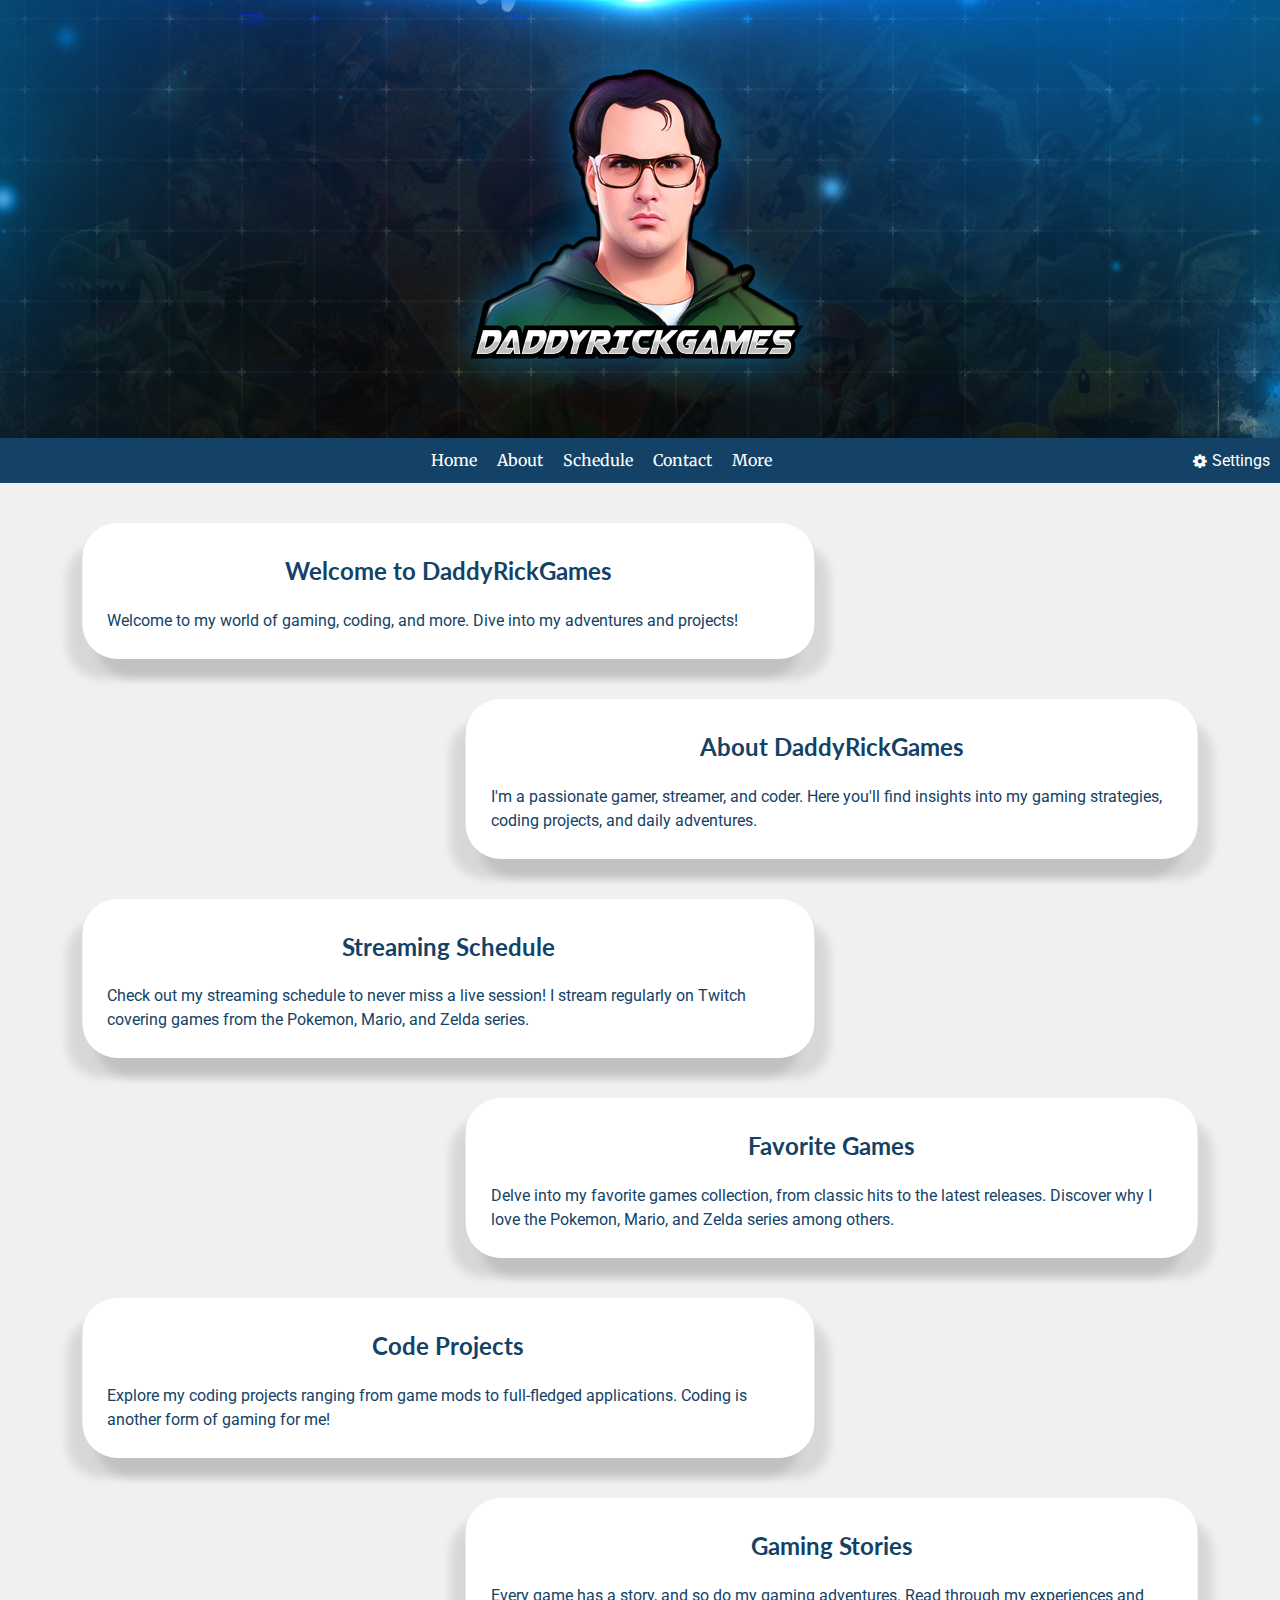
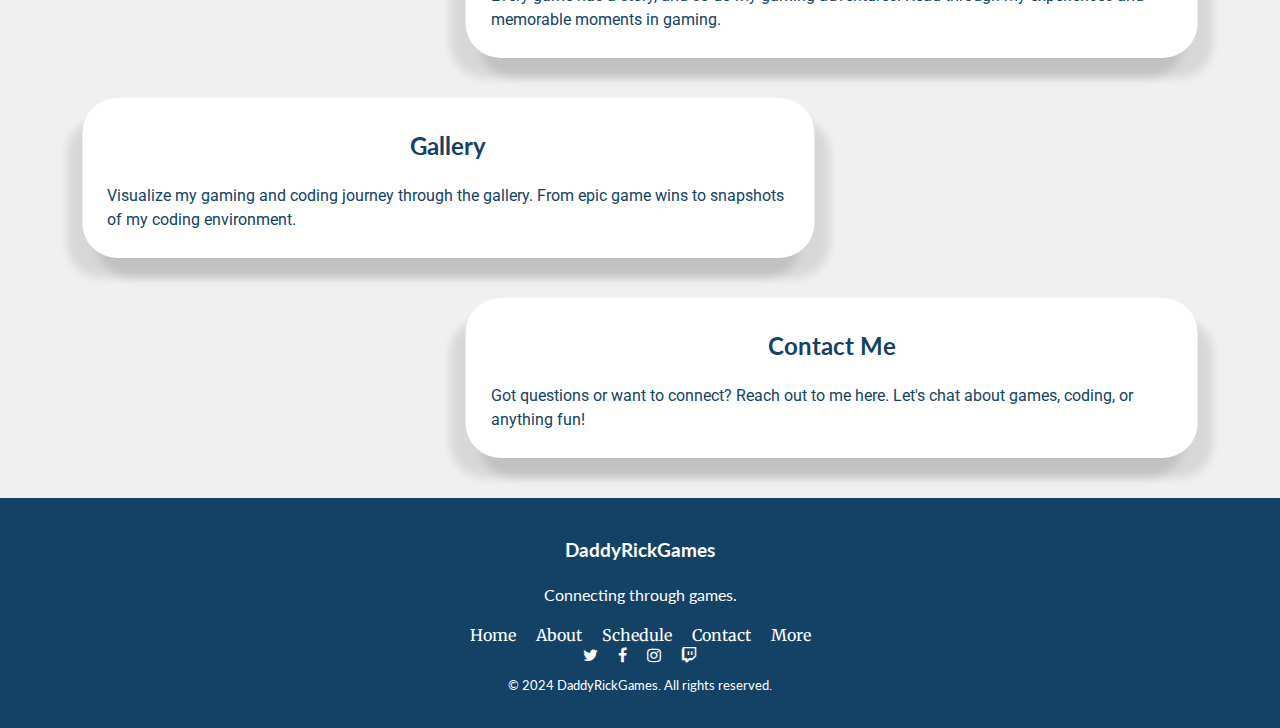
<file: index.html>
<!DOCTYPE html>
<html lang="en">
<head>
    <meta charset="UTF-8">
    <meta name="viewport" content="width=device-width, initial-scale=1.0">
    <title>DaddyRickGames Website</title>
    <link href="https://fonts.googleapis.com/css?family=Roboto|Lato|Merriweather&display=swap" rel="stylesheet">
    <link rel="stylesheet" href="https://cdnjs.cloudflare.com/ajax/libs/font-awesome/4.7.0/css/font-awesome.min.css">
    <link rel="stylesheet" href="Css/style.css">
</head>
<body>
    <div id="banner">
        <img src="social-banner.png" alt="DaddyRickGames Banner"/>
    </div>
    <nav id="menuBar" getComponent="navbar.html"></nav>
    
    <main>
        <section id="home">
            <div class="content">
                <h2>Welcome to DaddyRickGames</h2>
                <p>Welcome to my world of gaming, coding, and more. Dive into my adventures and projects!</p>
            </div>
        </section>
        <section id="about">
            <div class="content">
                <h2>About DaddyRickGames</h2>
                <p>I'm a passionate gamer, streamer, and coder. Here you'll find insights into my gaming strategies, coding projects, and daily adventures.</p>
            </div>
        </section>
        <section id="schedule">
            <div class="content">
                <h2>Streaming Schedule</h2>
                <p>Check out my streaming schedule to never miss a live session! I stream regularly on Twitch covering games from the Pokemon, Mario, and Zelda series.</p>
            </div>
        </section>
        <section id="games">
            <div class="content">
                <h2>Favorite Games</h2>
                <p>Delve into my favorite games collection, from classic hits to the latest releases. Discover why I love the Pokemon, Mario, and Zelda series among others.</p>
            </div>
        </section>
        <section id="code-projects">
            <div class="content">
                <h2>Code Projects</h2>
                <p>Explore my coding projects ranging from game mods to full-fledged applications. Coding is another form of gaming for me!</p>
            </div>
        </section>
        <section id="stories">
            <div class="content">
                <h2>Gaming Stories</h2>
                <p>Every game has a story, and so do my gaming adventures. Read through my experiences and memorable moments in gaming.</p>
            </div>
        </section>
        <section id="gallery">
            <div class="content">
                <h2>Gallery</h2>
                <p>Visualize my gaming and coding journey through the gallery. From epic game wins to snapshots of my coding environment.</p>
            </div>
        </section>
        <section id="contact">
            <div class="content">
                <h2>Contact Me</h2>
                <p>Got questions or want to connect? Reach out to me here. Let's chat about games, coding, or anything fun!</p>
            </div>
        </section>
    </main>
    <footer id="site-footer" getComponent="footer.html"></footer>
    <script src="Js/includeHTML.js"></script>
    <script src="Js/script.js"></script>
</body>
</html>
</file>
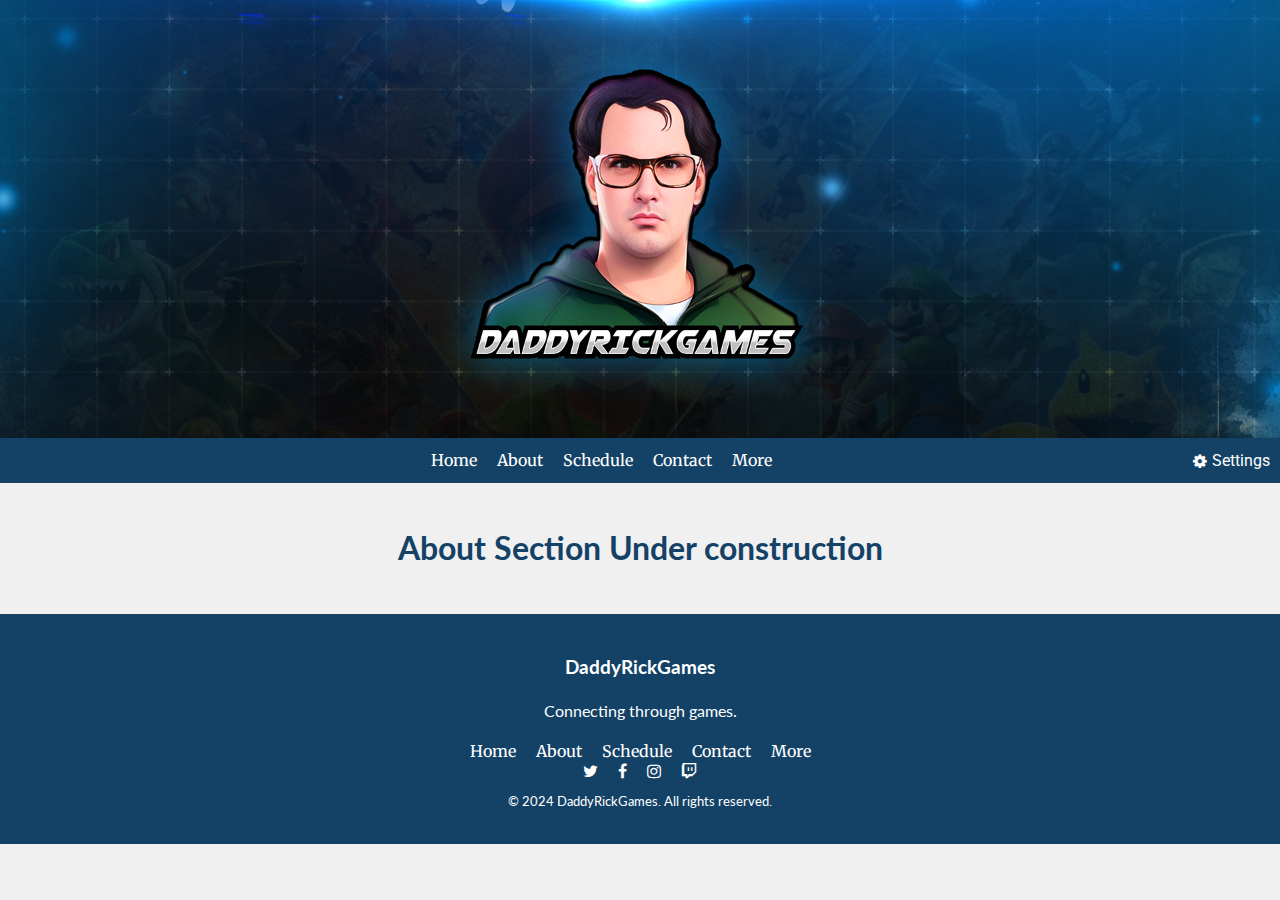
<file: about.html>
<!DOCTYPE html>
<html lang="en">
<head>
    <meta charset="UTF-8">
    <meta name="viewport" content="width=device-width, initial-scale=1.0">
    <title>DaddyRickGames About</title>
    <link href="https://fonts.googleapis.com/css?family=Roboto|Lato|Merriweather&display=swap" rel="stylesheet">
    <link rel="stylesheet" href="https://cdnjs.cloudflare.com/ajax/libs/font-awesome/4.7.0/css/font-awesome.min.css">
    <link rel="stylesheet" href="Css/style.css">
</head>
<body>
    <div id="banner">
        <img src="social-banner.png" alt="DaddyRickGames Banner"/>
    </div>
    <nav id="menuBar" getComponent="navbar.html"></nav>
    <main>
        <h1>
            About Section Under construction
        </h1>
    </main>
    <footer id="site-footer" getComponent="footer.html"></footer>
    <script src="Js/includeHTML.js"></script>
    <script src="Js/script.js"></script>
</body>
</file>
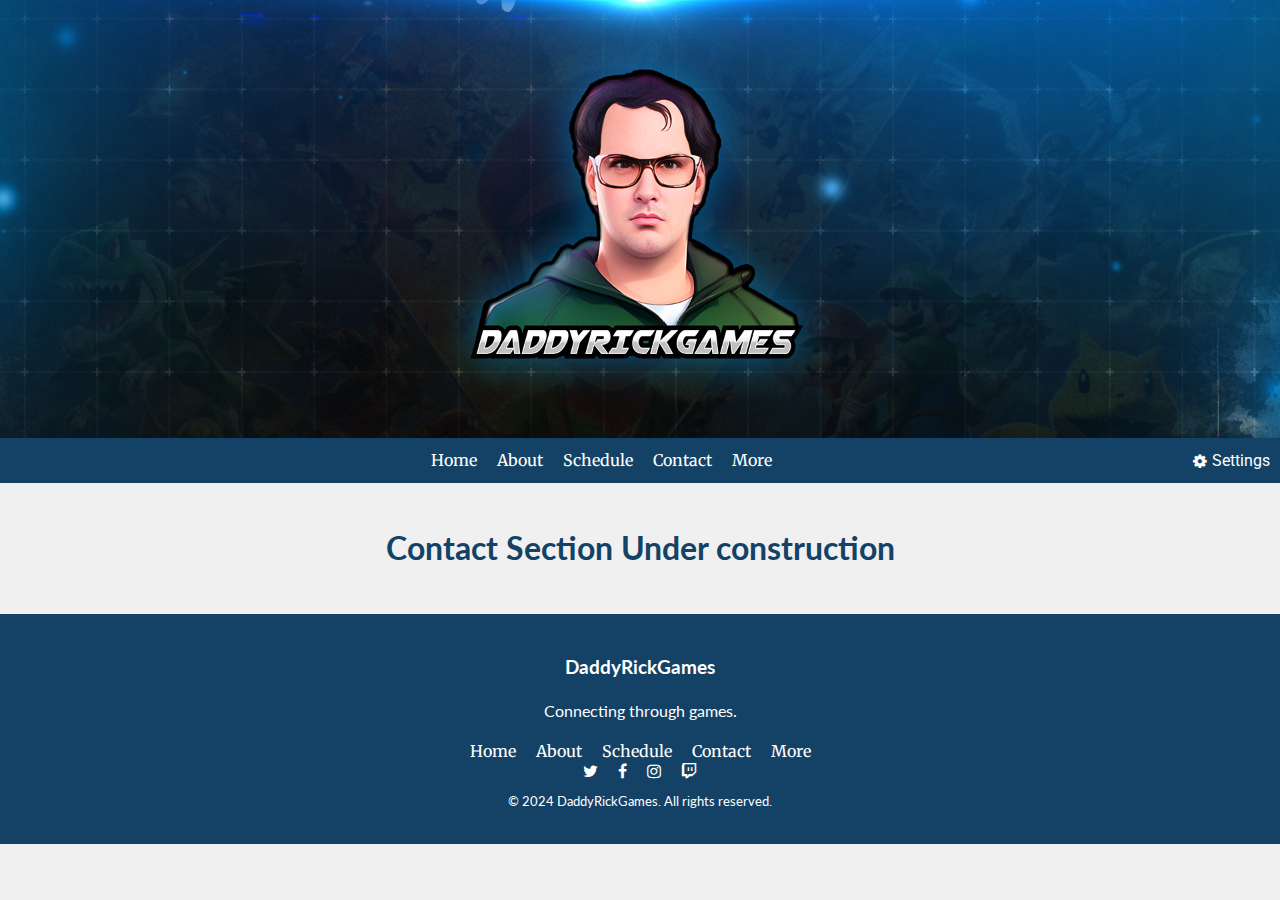
<file: contact.html>
<!DOCTYPE html>
<html lang="en">
<head>
    <meta charset="UTF-8">
    <meta name="viewport" content="width=device-width, initial-scale=1.0">
    <title>DaddyRickGames Contact</title>
    <link href="https://fonts.googleapis.com/css?family=Roboto|Lato|Merriweather&display=swap" rel="stylesheet">
    <link rel="stylesheet" href="https://cdnjs.cloudflare.com/ajax/libs/font-awesome/4.7.0/css/font-awesome.min.css">
    <link rel="stylesheet" href="Css/style.css">
</head>
<body>
    <div id="banner">
        <img src="social-banner.png" alt="DaddyRickGames Banner"/>
    </div>
    <nav id="menuBar" getComponent="navbar.html"></nav>
    <main>
        <h1>
            Contact Section Under construction
        </h1>
    </main>
    <footer id="site-footer" getComponent="footer.html"></footer>
    <script src="Js/includeHTML.js"></script>
    <script src="Js/script.js"></script>
</body>
</file>
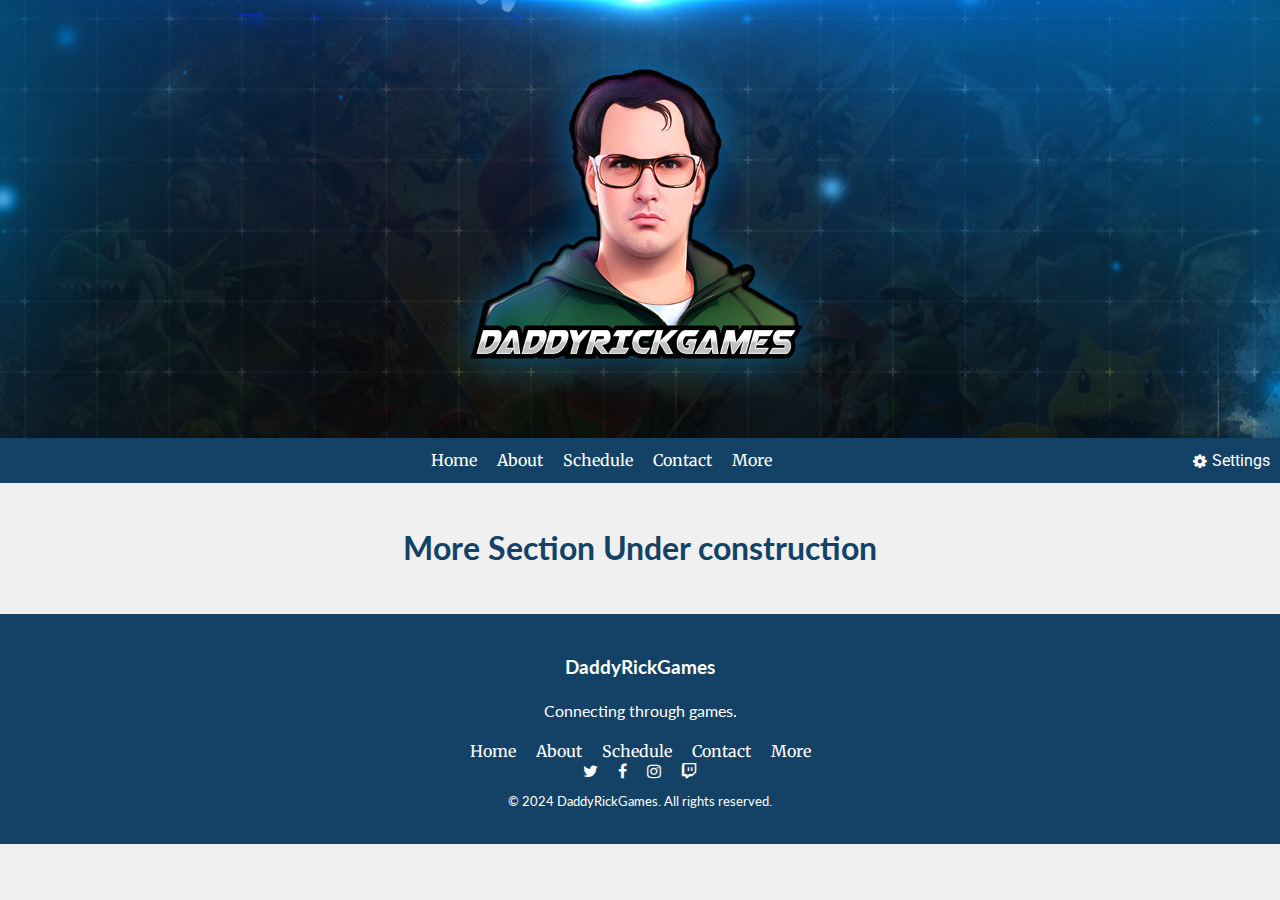
<file: more.html>
<!DOCTYPE html>
<html lang="en">
<head>
    <meta charset="UTF-8">
    <meta name="viewport" content="width=device-width, initial-scale=1.0">
    <title>DaddyRickGames More</title>
    <link href="https://fonts.googleapis.com/css?family=Roboto|Lato|Merriweather&display=swap" rel="stylesheet">
    <link rel="stylesheet" href="https://cdnjs.cloudflare.com/ajax/libs/font-awesome/4.7.0/css/font-awesome.min.css">
    <link rel="stylesheet" href="Css/style.css">
</head>
<body>
    <div id="banner">
        <img src="social-banner.png" alt="DaddyRickGames Banner"/>
    </div>
    <nav id="menuBar" getComponent="navbar.html"></nav>
    <main>
        <h1>
            More Section Under construction
        </h1>
    </main>
    <footer id="site-footer" getComponent="footer.html"></footer>
    <script src="Js/includeHTML.js"></script>
    <script src="Js/script.js"></script>
</body>
</file>
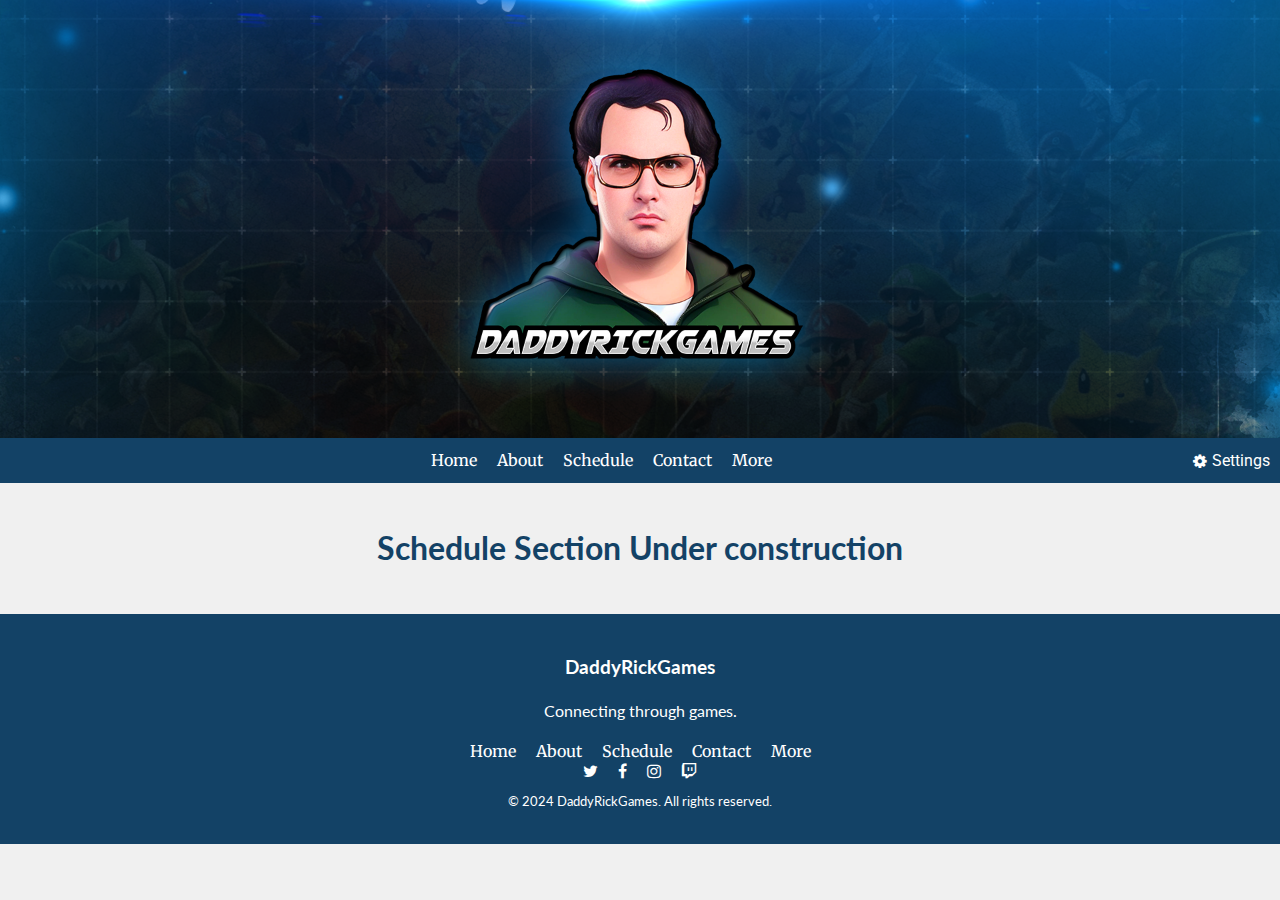
<file: schedule.html>
<!DOCTYPE html>
<html lang="en">
<head>
    <meta charset="UTF-8">
    <meta name="viewport" content="width=device-width, initial-scale=1.0">
    <title>DaddyRickGames Schedule</title>
    <link href="https://fonts.googleapis.com/css?family=Roboto|Lato|Merriweather&display=swap" rel="stylesheet">
    <link rel="stylesheet" href="https://cdnjs.cloudflare.com/ajax/libs/font-awesome/4.7.0/css/font-awesome.min.css">
    <link rel="stylesheet" href="Css/style.css">
</head>
<body>
    <div id="banner">
        <img src="social-banner.png" alt="DaddyRickGames Banner"/>
    </div>
    <nav id="menuBar" getComponent="navbar.html"></nav>
    <main>
        <h1>
            Schedule Section Under construction
        </h1>
    </main>
    <footer id="site-footer" getComponent="footer.html"></footer>
    <script src="Js/includeHTML.js"></script>
    <script src="Js/script.js"></script>
</body>
</file>
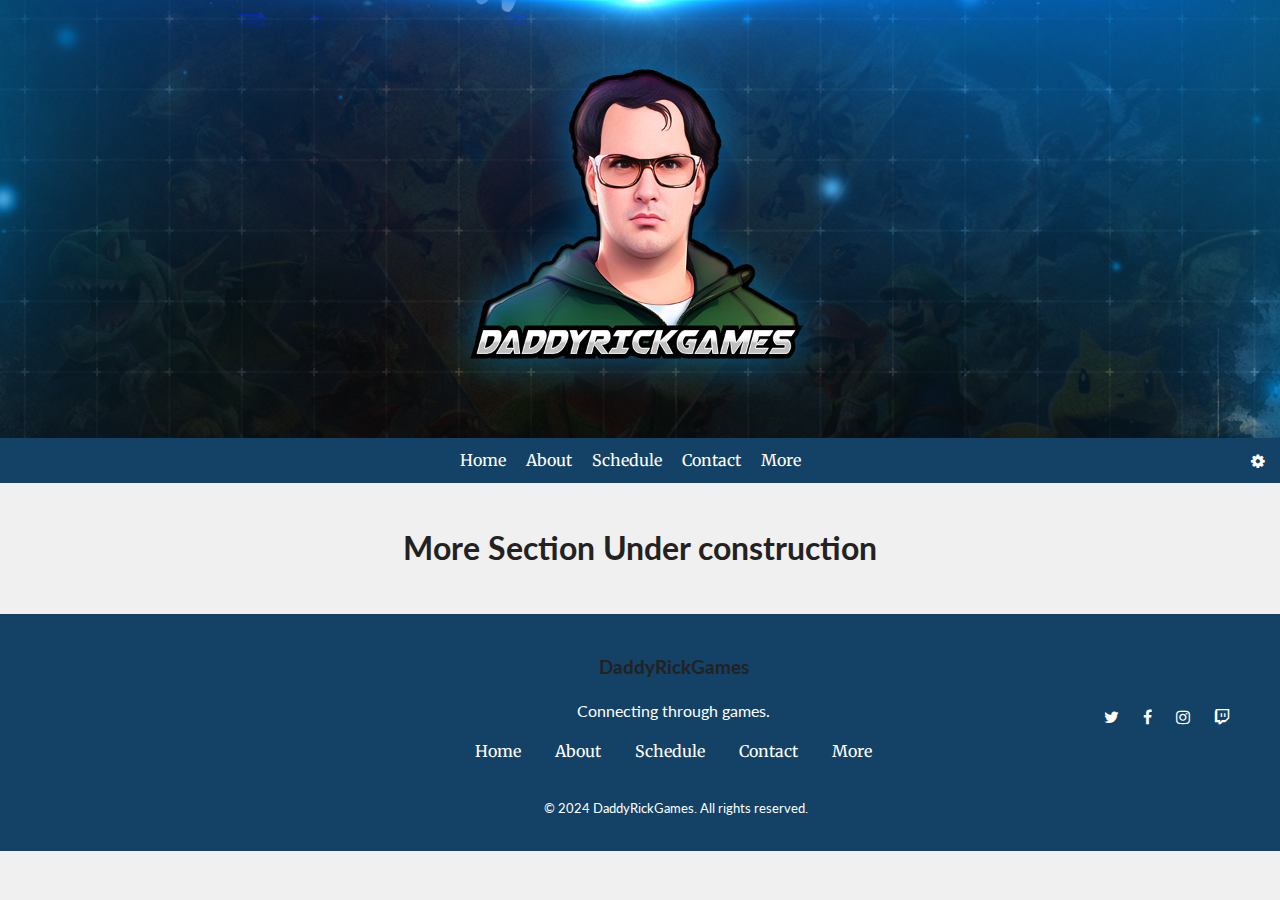
<file: webpage/more.html>
<!DOCTYPE html>
<html lang="en">
<head>
    <meta charset="UTF-8">
    <meta name="viewport" content="width=device-width, initial-scale=1.0">
    <title>DaddyRickGames More</title>
    <link href="https://fonts.googleapis.com/css?family=Roboto|Lato|Merriweather&display=swap" rel="stylesheet">
    <link rel="stylesheet" href="https://cdnjs.cloudflare.com/ajax/libs/font-awesome/4.7.0/css/font-awesome.min.css">
    <link rel="stylesheet" href="Css/style.css">
</head>
<body>
    <div id="banner">
        <img src="social-banner.png" alt="DaddyRickGames Banner"/>
    </div>
    <nav id="menuBar" getComponent="navbar.html"></nav>
    <main>
        <h1>
            More Section Under construction
        </h1>
    </main>
    <footer id="site-footer" getComponent="footer.html"></footer>
    <script src="Js/includeHTML.js"></script>
    <script src="Js/script.js"></script>
</body>
</file>
<file: Css/style.css>
/* Base Styles */
:root {
    --primary-color: #134266; /* Dark Blue */
    --secondary-color: #3ca4c8; /* Light Blue */
    --accent-color: #e7b7b0; /* Light Coral */
    --text-color: #fff; /* White for high contrast */
    --background-color: #f0f0f0; /* Light background */
}

body {
    font-family: 'Roboto', sans-serif;
    font-size: 16px;
    line-height: 1.5;
    color: var(--primary-color);
    background-color: var(--background-color);
    margin: 0;
    padding: 0;
}

body.dark-mode p {
    color: var(--text-color);
}

h1, h2, h3, h4, h5, h6 {
    font-family: 'Lato', sans-serif;
    font-weight: bold;
    color: var(--primary-color);
    text-align: center;
}

a, .accent {
    font-family: 'Merriweather', serif;
    color: white;
    text-decoration: none;
}

/* Banner Styles */
#banner img {
    width: 100%;
    height: auto;
    display: block;
}

/* Navigation Styles */
#menuBar {
    background-color: var(--primary-color);
    color: var(--text-color);
    padding: 10px;
    display: flex;
    justify-content: space-between;
    align-items: center;
}

#menuBar ul {
    list-style: none;
    padding: 0;
    display: flex;
    margin: 0;
}

#menuBar li {
    margin: 0 10px;
}

#menuBar a {
    color: var(--text-color);
    text-decoration: none;
}

#accessibilitySettings i,
#menuToggle i,
#accessibilitySettings span {
    color: var(--text-color);
    cursor: pointer;
}

#accessibilitySettingsContainer,
#darkModeSwitch {
    position: relative;
}

#accessibilitySettings {
    display: flex;
    align-items: center;
}

#accessibilitySettings i {
    margin-right: 5px;
}

#accessibilitySettings:hover span,
#darkModeSwitch {
    display: inline;
}

#darkModeSwitch {
    display: none;
    right: 25px;
    top: 100%;
    background-color: var(--secondary-color);
    padding: 10px;
    border-radius: 5px;
    z-index: 10;
}

/* Section Layouts */
main {
    display: flex;
    flex-direction: column;
    align-items: center;
    padding: 20px;
}

section {
    width: 31%;
    margin: 20px 0;
    padding: 10px 25px;
    background-color: var(--text-color);
    color: var(--primary-color);
    transition: transform 0.3s ease;
    border-radius: 35px;
    box-shadow: 15px 20px 8px rgba(0, 0, 0, 0.1), -15px 20px 8px rgba(0,0,0,0.1);
}

section:nth-child(odd) {
    transform: translateX(-5%);
    margin-right: 25%;
}

section:nth-child(even) {
    transform: translateX(5%);
    margin-left: 25%;
}

/* Dark Mode Styles */
body.dark-mode {
    background-color: var(--primary-color);
    color: var(--text-color);
}

body.dark-mode #menuBar {
    background-color: var(--secondary-color);
}

body.dark-mode a,
body.dark-mode section {
    color: var(--text-color);
}

body.dark-mode section {
    background-color: var(--secondary-color);
    box-shadow: 0 0 15px 10px rgba(255, 255, 255, 0.5);
}

body.dark-mode #darkModeSwitch {
    background-color: var(--primary-color);
}

/* Footer Styles */
#site-footer {
    background-color: var(--primary-color);
    color: var(--text-color);
    padding: 20px 0;
    font-family: 'Lato', sans-serif;
}

#site-footer .container {
    max-width: 1200px;
    margin: auto;
    padding: 0 25px;
    display: flex;
    flex-direction: column;
    align-items: center;
    text-align: center;
    flex-wrap: wrap;
}

#site-footer .footer-links,
#site-footer .footer-social-media {
    list-style: none;
    padding: 0;
    margin: 0;
    display: flex;
    justify-content: center;
}

#site-footer .footer-links li,
#site-footer .footer-social-media a {
    margin: 0 10px;
}

#site-footer .footer-copy {
    font-size: 0.8em;
    width: 100%;
}

.footer-content h3 {
    color: var(--text-color);
}



/* Responsive Design */

/* Max Width 599px Start */
@media screen and (max-width: 599px) {
    section {
        width: 75%;
    }

    section:nth-child(odd) {
        transform: none;
        margin-right: 0;
    }
    
    section:nth-child(even) {
        transform: none;
        margin-left: 0;
    }
}

/* Min Width 600px Start */
@media screen and (min-width: 600px) {
    section {
        width: 75%;
    }

    section:nth-child(odd) {
        transform: none;
        margin-right: 0;
    }
    
    section:nth-child(even) {
        transform: none;
        margin-left: 0;
    }
}

/* Min Width 900px Start */
@media only screen and (min-width: 900px) {

    section{
        width: 75%;
    }

    #site-footer .footer-content {
        padding-left: 0; /* Center content for wider screens */
    }

    #site-footer .container {
        flex-direction: column;
    }
}

/* Min Width 1200px Start */
@media only screen and (min-width: 1200px) {
    section {
        width: 55%;
        transition: transform 0.3s ease;
    }

    section:nth-child(even) {
        transform: translateX(5%);
        margin-left: 25%;

    }

    section:nth-child(odd) {
        transform: translateX(-5%);
        margin-right: 25%;
    }
}

/* Min Width 1800px */
@media only screen and (min-width: 1800px) {
    section {
        width: 60%; /* Adjusted width for clear staggered effect */
        margin: 20px 0;
        padding-top: 20px;
        padding-bottom: 20px;
        background-color: var(--text-color);
        color: var(--primary-color);
        transition: transform 0.3s ease; /* Smooth transition for hover effect */
        border-radius: 35px; /* Rounded corners */
    }
    
    section:nth-child(odd) {
        padding-left: 50px;
        padding-right: 25px;
        transform: translateX(-5%); /* Slightly shift odd sections to the left */
        margin-right: 25%;
    }
    
    section:nth-child(even) {
        padding-left: 50px;
        padding-right: 25px;
        transform: translateX(5%); /* Slightly shift even sections to the right */
        margin-left: 25%;
    }
}
</file>
<file: webpage/Css/style.css>
/* Base Styles */
:root {
    --primary-color: #134266; /* Dark Blue */
    --secondary-color: #3ca4c8; /* Light Blue */
    --accent-color: #e7b7b0; /* Light Coral */
    --text-color: #fff; /* White for high contrast */
    --background-color: #f0f0f0; /* Light background */
}

body {
    font-family: 'Roboto', sans-serif;
    font-size: 16px;
    line-height: 1.5;
    color: var(--primary-color);
    background-color: var(--background-color);
    margin: 0;
    padding: 0;
}

body.darkmode p {
    color: rgb(0, 0, 0);
}

h1, h2, h3, h4, h5, h6 {
    font-family: 'Lato', sans-serif;
    font-weight: bold;
    color: rgb(36, 33, 33);
}

a, .accent {
    font-family: 'Merriweather', serif;
    color: var(--accent-color);
}

/* Banner Styles */

#banner img {
    width: 100%;
    height: auto;
    display: block;
}

/* Navigation Styles */
#menuBar {
    background-color: var(--primary-color);
    color: var(--text-color);
    padding: 10px;
    display: flex;
    justify-content: space-between;
    align-items: center;
}

#menuBar ul {
    list-style: none;
    padding: 0;
    display: flex;
    margin: 0;
}

#menuBar li {
    margin: 0 10px;
}

#menuBar a {
    color: var(--text-color);
    text-decoration: none;
}

#accessibilitySettings i,
#menuToggle i {
    color: var(--text-color);
    cursor: pointer;
}

#accessibilitySettingsContainer {
    position: relative; /* Container to hold both settings icon and the panel */
}

#accessibilitySettings {
    cursor: pointer;
    display: flex;
    align-items: center; /* Align icon and text */
}

#accessibilitySettings i {
    margin-right: 5px; /* Add some spacing between icon and text */
}

#accessibilitySettings span {
    display: none; /* Hide the text by default */
    color: var(--text-color);
}

#accessibilitySettings:hover span {
    display: inline; /* Show text on hover */
}

#darkModeSwitch {
    display: none; /* This will be shown when the cog is clicked */
    position: absolute;
    right: 0; /* Align the switch to the right side of the container */
    top: 100%; /* Position it below the settings icon */
    background-color: var(--primary-color);
    padding: 5px;
    border-radius: 5px;
    z-index: 10; /* Ensure it's above other content */
}

/* Section Layouts */
main {
    display: flex;
    flex-direction: column;
    align-items: center; /* Center-align sections */
    padding: 20px;
}

section {
    width: 31%; /* Adjusted width for clear staggered effect */
    margin: 20px 0;
    padding-top: 20px;
    padding-bottom: 20px;
    background-color: var(--text-color);
    color: var(--primary-color);
    transition: transform 0.3s ease; /* Smooth transition for hover effect */
    border-radius: 35px; /* Rounded corners */
}

section:nth-child(odd) {
    padding-left: 50px;
    padding-right: 25px;
    transform: translateX(-5%); /* Slightly shift odd sections to the left */
    margin-right: 25%;
    box-shadow: 10px 4px 8px rgba(0.5,0.5,0.5,0.5);
}

section:nth-child(even) {
    padding-left: 50px;
    padding-right: 25px;
    transform: translateX(5%); /* Slightly shift even sections to the right */
    margin-left: 25%;
    box-shadow: -10px 4px 8px rgba(0.5,0.5,0.5,0.5);
}

/* Dark Mode Styles */
body.dark-mode {
    background-color: var(--primary-color);
    color: var(--text-color);
}

body.dark-mode #menuBar {
    background-color: var(--secondary-color);
}

body.dark-mode a {
    color: var(--accent-color);
}

body.dark-mode section {
    background-color: var(--secondary-color);
    color: var(--text-color);
}

body.dark-mode section:nth-child(odd) {
    box-shadow: 10px 10px 3px rgba(255, 255, 255, 0.4);
}

body.dark-mode section:nth-child(even) {
    box-shadow: -10px 10px 3px rgba(255, 255, 255, 0.4);
}
.switch {
    color: #fff;
}

/* Footer Styles Adaptation for Dark Mode */
body.dark-mode #site-footer {
    background-color: var(--secondary-color); /* Light Blue for dark mode footer background */
    color: var(--text-color); /* Ensure text remains white for contrast */
}

body.dark-mode #site-footer .footer-links a,
body.dark-mode #site-footer .footer-social-media a {
    color: var(--text-color); /* White text for links in dark mode for readability */
}

body.dark-mode .footer-copy {
    color: var(--text-color); /* Ensure copyright text is also visible */
}

/* Optional: If you want to change link hover effects in dark mode */
body.dark-mode #site-footer .footer-links a:hover,
body.dark-mode #site-footer .footer-social-media a:hover {
    color: var(--accent-color); /* Light Coral for hover state */
}

/* Footer Styles */
#site-footer {
    background-color: var(--primary-color); /* Using the primary color variable for consistency */
    color: var(--text-color); /* White text color from the variable */
    padding: 20px 0;
    font-family: 'Lato', sans-serif;
}

#site-footer .container {
    max-width: 1200px;
    margin: auto;
    padding: 0 25px;
    display: flex;
    flex-direction: row;
    justify-content: space-between;
    align-items: center;
    flex-wrap: wrap; /* Ensure responsiveness */
}

#site-footer .footer-content {
    text-align: center;
    padding-left: 35%;
}

#site-footer .footer-links {
    list-style: none;
    padding: 0;
}

#site-footer .footer-links li {
    display: inline-block;
    margin: 0 15px; /* Adjust based on your design preference */
}

#site-footer .footer-links a {
    color: var(--text-color);
    text-decoration: none;
}

#site-footer .footer-social-media {
    margin-top: 20px;
}

#site-footer .footer-social-media a {
    color: var(--text-color);
    text-decoration: none;
    margin: 0 10px;
}

#site-footer .footer-copy {
    margin-top: 20px;
    text-align: center;
    width: 100%; /* Ensure it spans the full width of the footer */
    font-size: 0.8em; /* Smaller font size for copyright text */
    padding-left: 6%;
}


/* Responsive Design */

/* Max Width 599px Start */
@media (max-width: 599px) {
    #darkModeSwitch {
        top: auto;
        bottom: 10px;
    }

    .menuBar ul {
        flex-direction: column;
    }

    section {
        width:60%;
    }

    section:nth-child(even) {
        padding-left: 15%;
        padding-right: 15%;
        margin-left: 0%;
        transform: none; /* Remove stagger effect on smaller screens for readability */
    }

    section:nth-child(odd){
        padding-left: 15%;
        padding-right: 15%;
        margin-left: 0%;
        transform: none;
        margin-right: 0;
    }

    #darkModeSwitch {
        top: auto;
        bottom: 10px;
    }

    #site-footer .footer-content {
        padding-left: 10%;
    }

    #site-footer .footer-social-media {
        padding-left: 36%;
    }

    #site-footer .footer-copy {
        padding-left: 0;
    }

    .footer-content h3 {
        color: white;
    }
}

/* Min Width 600px Start */
@media (min-width: 600px) {

}

/* Min Width 900px Start */
@media (min-width: 900px) {

}

/* Min Width 1200px Start */
@media (min-width: 1200px) {

}

/* Min Width 1800px */
@media (min-width: 1800px) {

}
</file>
